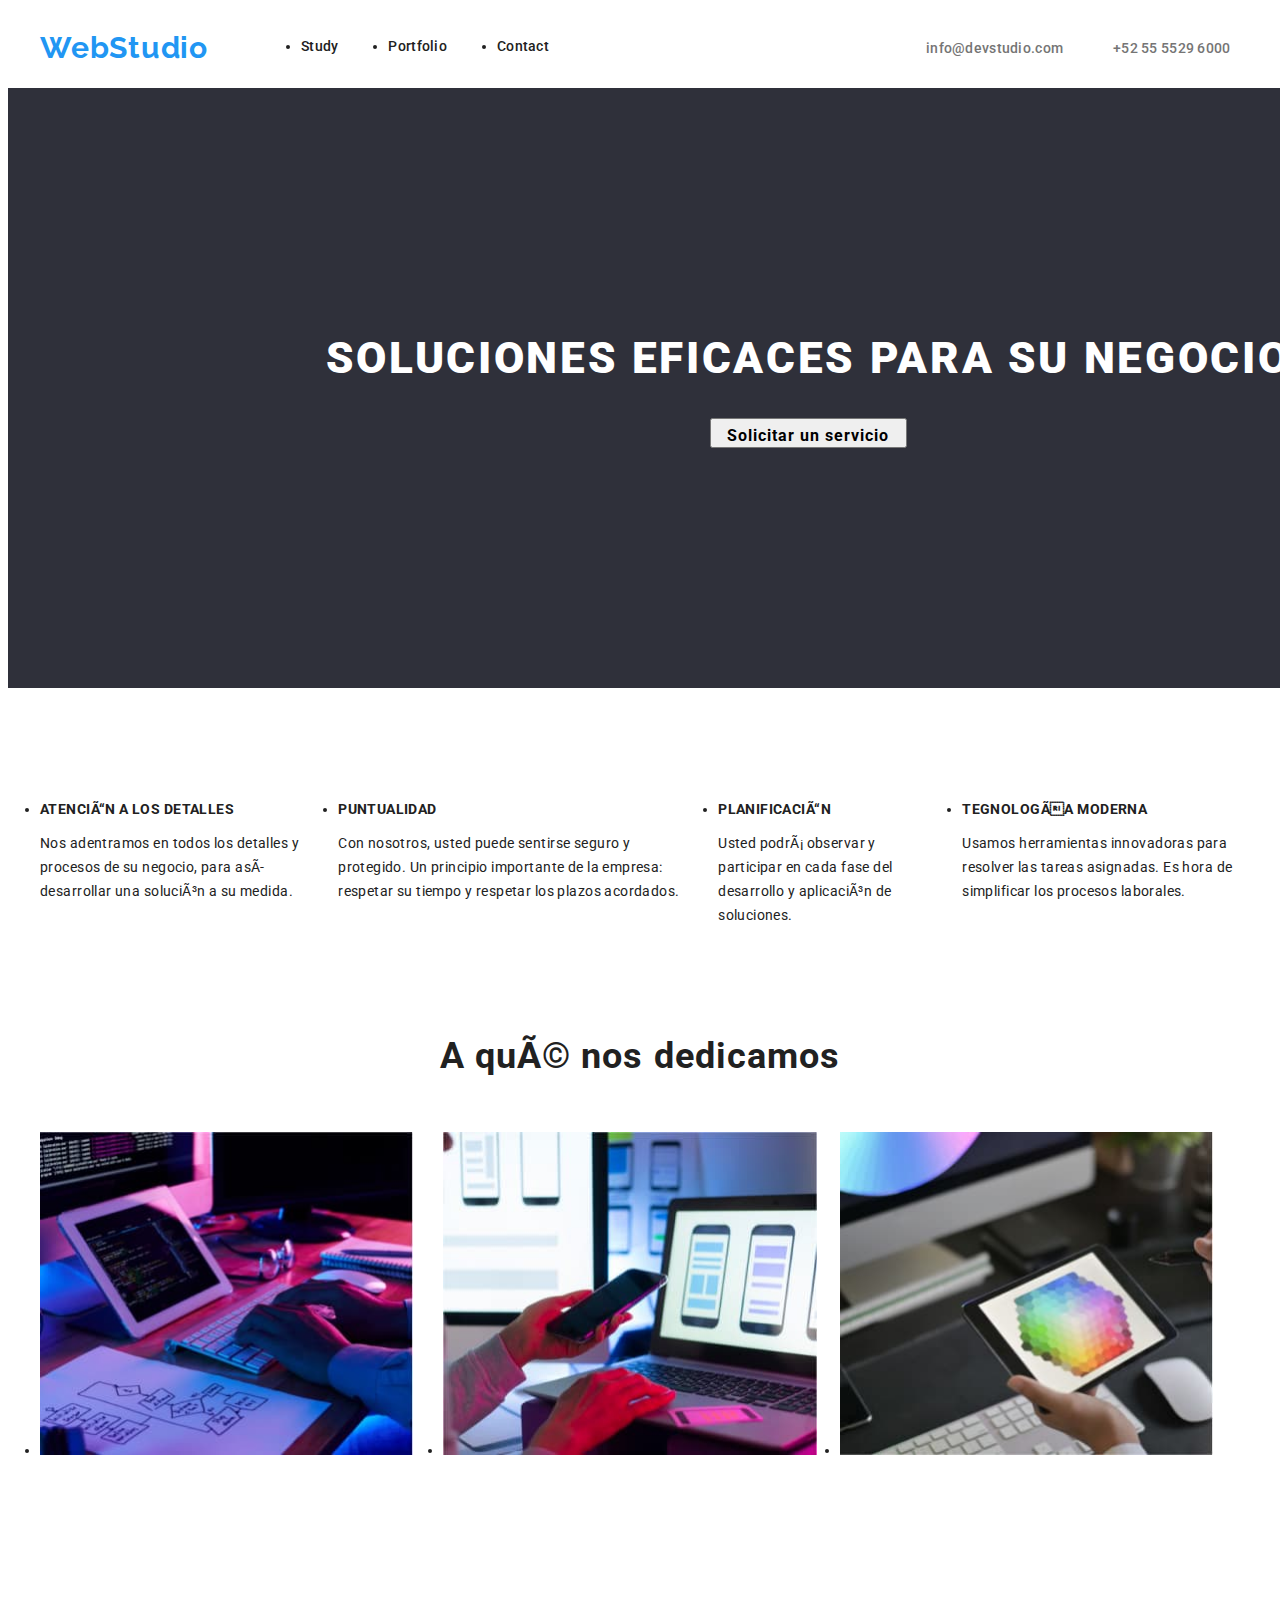
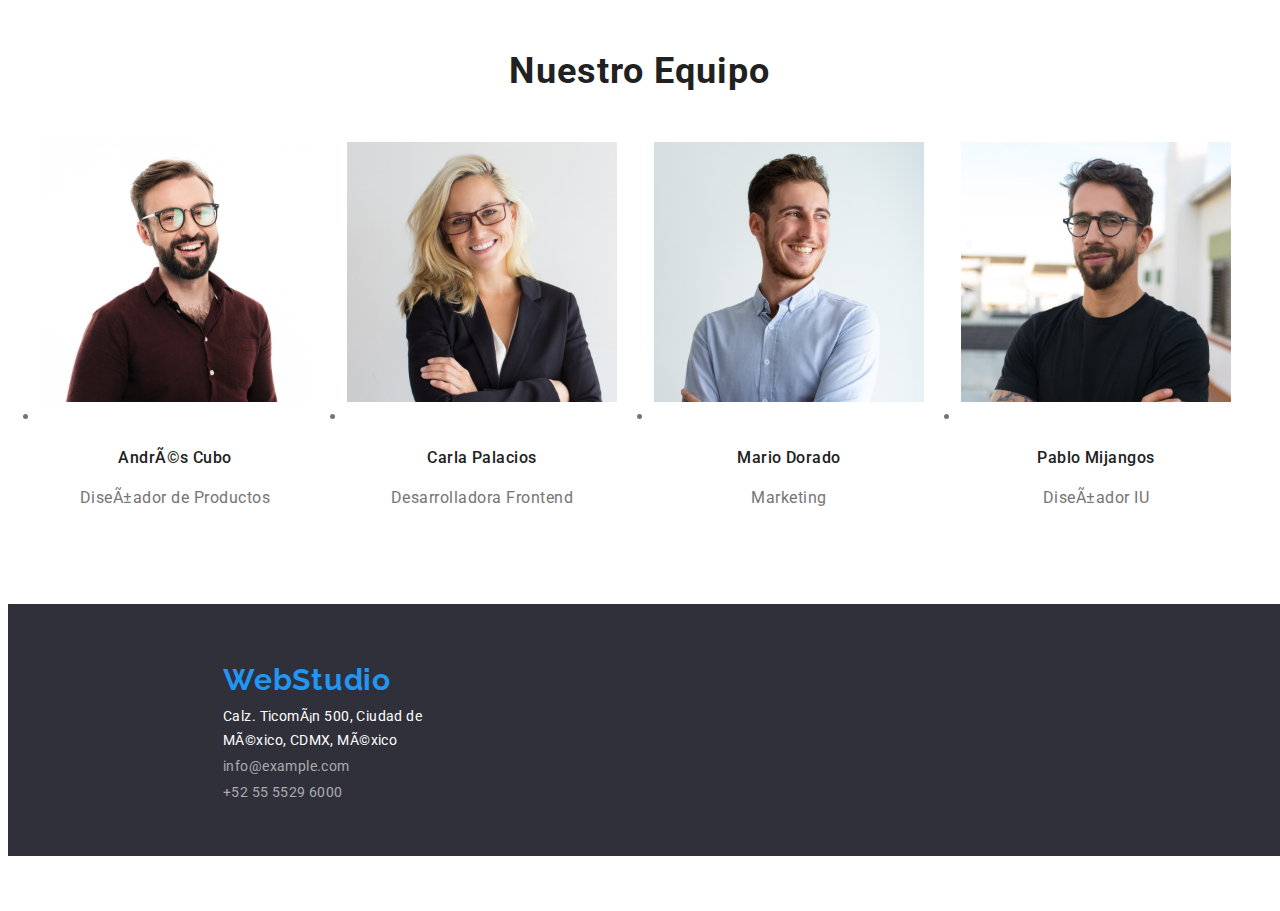
<file: index.html>
<!DOCTYPE html>
<html>
  <head>
    <link rel="stylesheet" href="./css/styles.css">
    <meta charset="utf=8" />
    <link rel="preconnect" href="https://fonts.googleapis.com">
    <link rel="preconnect" href="https://fonts.gstatic.com" crossorigin>
    <link href="https://fonts.googleapis.com/css2?family=Raleway&display=swap" rel="stylesheet">

    <link rel="preconnect" href="https://fonts.googleapis.com">
    <link rel="preconnect" href="https://fonts.gstatic.com" crossorigin>
    <link href="https://fonts.googleapis.com/css2?family=Roboto&display=swap" rel="stylesheet">
    
  </head>
  <body class="main-font-roboto-fourhundred">
    <header class="container align-all">
      <a class="logos-page" 
        href="https://www.figma.com/file/PbLsPaq3rqdlmDubktEo3F/Web-Studio-Project?node-id=0%3A1"
      >
        <h3 class="texty">WebStudio</h3>
      </a>
      <nav class="roboto-five-hundred">
        <!-- La navegación а otros sitios -->
        <ul class="show-inline">
          <li><a class="enlaces first-link" href="index.html">Study</a></li>
          <li><a class="enlaces second-link" href="portfolio.html">Portfolio</a></li>
          <li><a class="enlaces third-link" href="contact">Contact</a></li>
        </ul>
      </nav>
      <p class="contacts-top" >info@devstudio.com</p>
    <p class="contacts-top phone-contact" >+52 55 5529 6000</p>
    </header>
    

    <main class= "big-box">
      <h1 id="main-tittle">SOLUCIONES EFICACES PARA SU NEGOCIO</h1>
      <button class="button-mainpage" TYPE="Solicitar un servicio">Solicitar un servicio</button>
    </main>
      <ul class="container">
        <li class="fist-element">
          <article >
            <h3 class="tittles-middle-page">ATENCIÓN A LOS DETALLES</h3>
            <p>
              Nos adentramos en todos los detalles y procesos de su negocio,
              para así desarrollar una solución a su medida.
            </p>
          </article>
        </li>
        <li class="second-element">
          <article>
            <h3 class="tittles-middle-page">PUNTUALIDAD</h3>
            <p>
              Con nosotros, usted puede sentirse seguro y protegido. Un
              principio importante de la empresa: respetar su tiempo y respetar
              los plazos acordados.
            </p>
          </article>
        </li>
        <li class="third-elemen">
          <article>
            <h3 class="tittles-middle-page">PLANIFICACIÓN</h3>
            <p>
              Usted podrá observar y participar en cada fase del desarrollo y
              aplicación de soluciones.
            </p>
          </article>
        </li>
        <li>
          <article>
            <h3 class="tittles-middle-page">TEGNOLOGÍA MODERNA</h3>
            <p>
              Usamos herramientas innovadoras para resolver las tareas
              asignadas. Es hora de simplificar los procesos laborales.
            </p>
          </article>
        </li>
      </ul>
      <h2 class="tittles-imag">A qué nos dedicamos</h2>
      <ul class="container">
        <li class="first-image">
          <img
            src="images/ipadkeyboardandpaper.jpg"
            alt="ipad keyboard and paper"
            width="373.16px"
          />
        </li>
        <li class="second-image">
          <img
            src="images/laptopandsmartphone.jpg"
            alt="laptop and hand holding smartphone"
            width="373.16px"
          />
        </li>
        <li>
          <img
            src="images/ipadcolorsonscreen.jpg"
            alt="hand holding ipad with colors on screen"
            width="373.16"
          />
        </li>
      </ul>

      <h2 class="tittles-images">Nuestro Equipo</h2>
      <ul class="description container">
        <li>
          <div class="index-cards">
            <img   class="image-size" src="images/andrescuboprofilepic.jpg"
            alt="Andres Cubo profile pic with glasses and beard.">
            <h4 class="names">Andrés Cubo</h4>
              Diseñador de Productos
          </div>
          
        </li>
        <li>
          <div class="index-cards">
            <img   class="image-size" src="images/carlapalaciosprofilepic.jpg"
            alt="Blond Carla Palacios profile pic wearing a black jacket, smiling and glasses.">
            <h4 class="names">Carla Palacios</h4>
              Desarrolladora Frontend
          </div>
          
        </li>
        <li>
          <div class="index-cards">
            <img   class="image-size" src="images/mariodoradoprofilepic.jpg"
            alt="Mario Dorado profile pic smiling and wearing a white shirt">
            <h4 class="names">Mario Dorado</h4>
              Marketing
          </div>
          
        </li>
        <li>
          <div class="index-cards">
            <img   class="image-size" src="images/pablomijangosprofilepic.jpg"
            alt="Pablo Mijangos profile pic wearing black T-shirt, glasses and has lock beard">
            <h4 class="names">Pablo Mijangos</h4>
              Diseñador IU
          </div>
          
        </li>
      </ul>
    
    <footer class="bottom-box">
      <a class="logos-page " href="http://">
        <h3 class="logos-gap">WebStudio</h3>
      </a>
      <address class="address">Calz. Ticomán 500, Ciudad de México, CDMX, México</address>
      <p class="contacts-bottom-one">info@example.com</p>
      <p class="contacts-bottom-two">+52 55 5529 6000</p>
    </footer>
  </body>
</html>
</file>
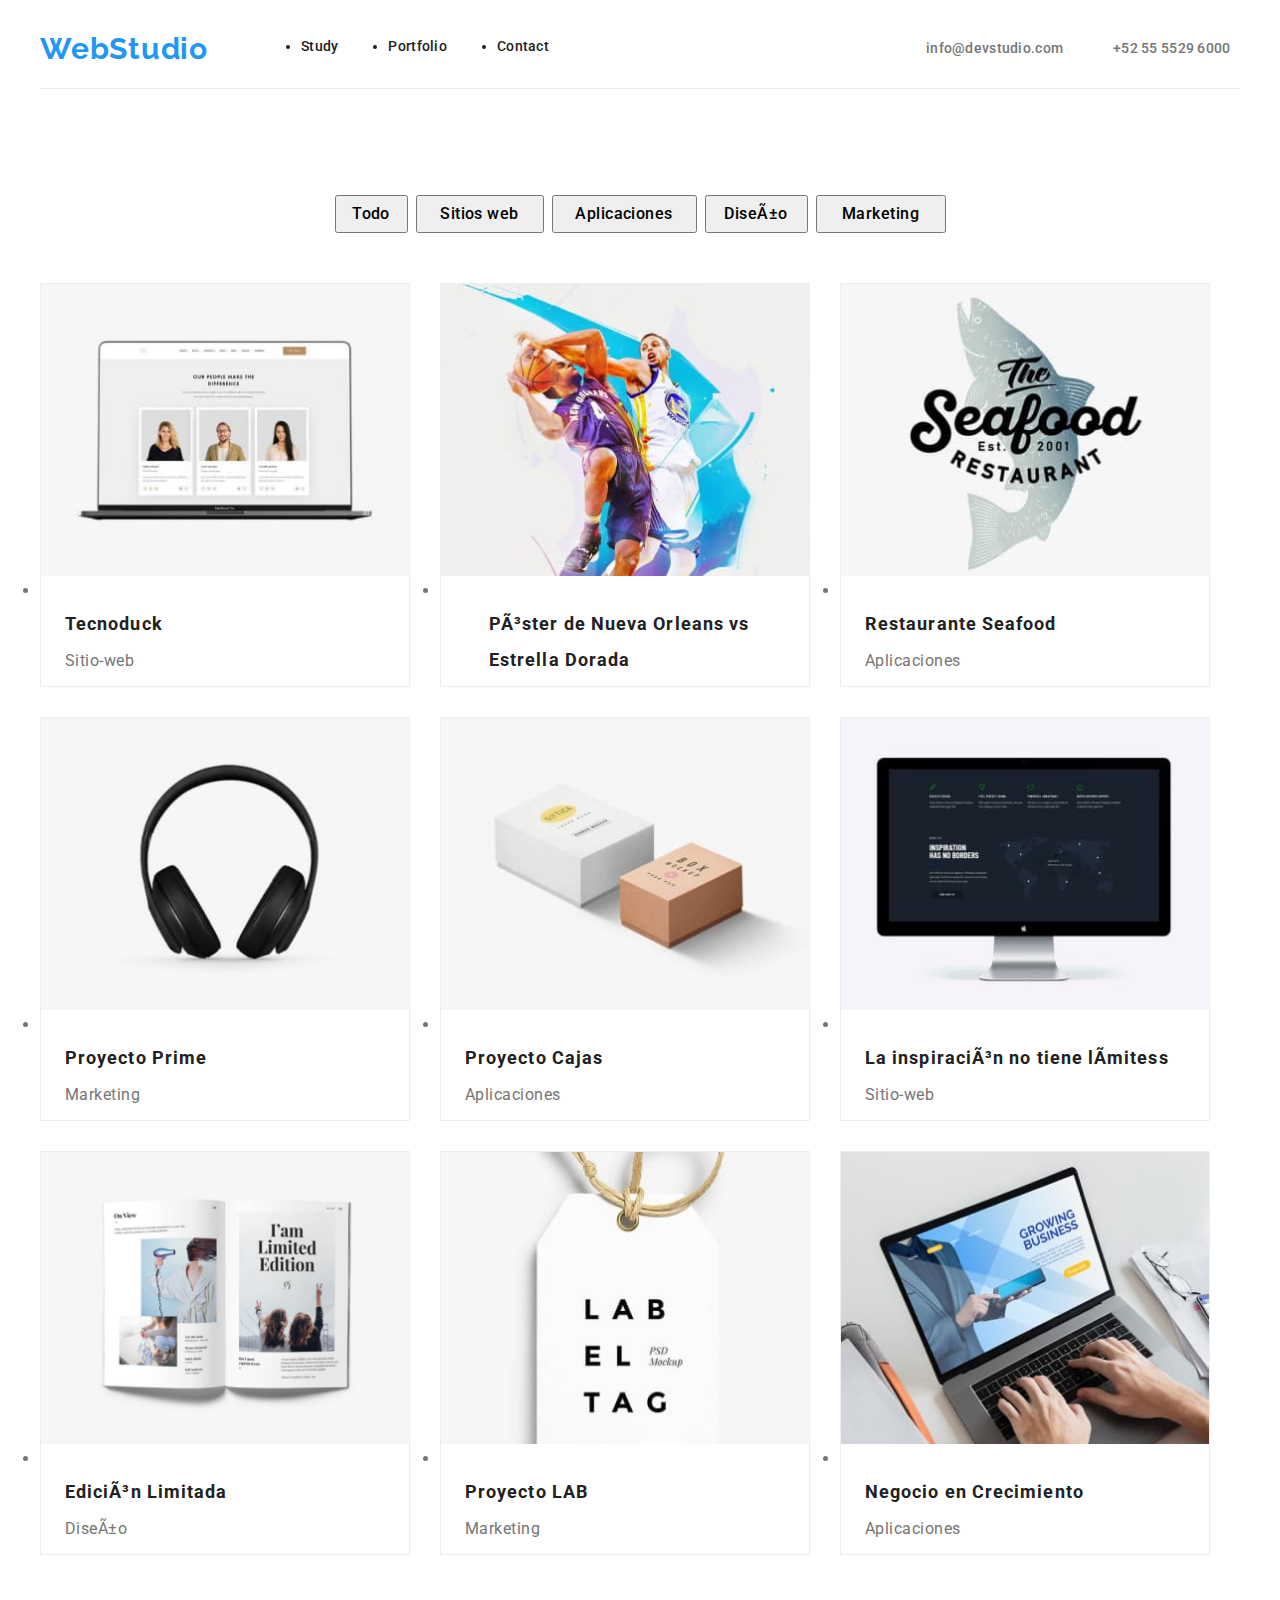
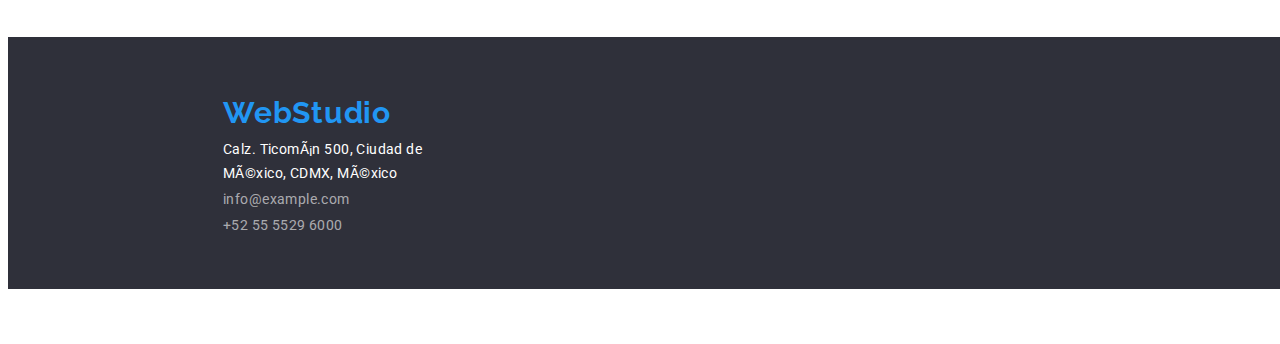
<file: portfolio.html>
<!DOCTYPE html>
<html>
  <head>
    <meta charset="utf=8" />
    <link rel="stylesheet" href="./css/styles.css" />
    <link rel="preconnect" href="https://fonts.googleapis.com" />
    <link rel="preconnect" href="https://fonts.gstatic.com" crossorigin />
    <link
      href="https://fonts.googleapis.com/css2?family=Raleway&display=swap"
      rel="stylesheet"
    />

    <link rel="preconnect" href="https://fonts.googleapis.com" />
    <link rel="preconnect" href="https://fonts.gstatic.com" crossorigin />
    <link
      href="https://fonts.googleapis.com/css2?family=Roboto&display=swap"
      rel="stylesheet"
    />
  </head>
  <body class="main-font-roboto-fourhundred">
    <header class="container align-all container-box">
      <a
        class="logos-page"
        href="https://www.figma.com/file/PbLsPaq3rqdlmDubktEo3F/Web-Studio-Project?node-id=0%3A1"
      >
        <h3 class="texty">WebStudio</h3>
      </a>
      <nav class="roboto-five-hundred">
        <!-- La navegación а otros sitios -->
        <ul class="show-inline">
          <li>
            <a
              class="enlaces first-link"
              href="file:///C:/Kmi/Kmi-developer/goit-markup-hw-03/index.html"
              >Study</a
            >
          </li>
          <li><a class="enlaces second-link" href="portfolio.html">Portfolio</a></li>
          <li><a class="enlaces third-link" href="contact.html">Contact</a></li>
        </ul>
      </nav>
      <p class="contacts-top">info@devstudio.com</p>
      <p class="contacts-top phone-contact">+52 55 5529 6000</p>
    </header>

    <main>
      <ul class="container align-to-container">
        <li>
          <button class="portfolio-buttons-first" type="Todo">Todo</button>
        </li>
        <li>
          <button class="portfolio-buttons-second" type="Sitios web">
            Sitios web
          </button>
        </li>
        <li>
          <button class="portfolio-buttons-third" type="Aplicaciones">
            Aplicaciones
          </button>
        </li>
        <li>
          <button class="portfolio-buttons-fourth" type="Diseño">Diseño</button>
        </li>
        <li>
          <button class="portfolio-buttons-fith" type="Marketing">
            Marketing
          </button>
        </li>
      </ul>

      <ul class="card-content container-wrap">
        <li>
          <div class="card card-one">
            <img
              class="image-size"
              src="images/2laptopwhitebackground.jpg"
              alt="A laptop with white background."
            />
            <h4 class="tittles-portfolio">Tecnoduck</h4>
            <div class="padding">Sitio-web</div>
          </div>
        </li>
        <li>
          <div class="card card-two">
            <img
              class="image-size"
              src="images/2basketballplayersjumpling.jpg"
              alt="Two basketball players jumpling for a ball."
            />
            <h4 class="tittles-portfolio">
              <div class="padding">Póster de Nueva Orleans vs Estrella Dorada</div>
            </h4>
          </div>
        </li>
        <li>
          <div class="card card-three">
            <img
              class="image-size"
              src="images/2theseafoodlogowithfishinthebackground.jpg"
              alt="The seafood logo with fish in the background."
            />
            <h4 class="tittles-portfolio">Restaurante Seafood</h4>
            <div class="padding">Aplicaciones</div>
          </div>
        </li>
        <li>
          <div class="card card-fourth">
            <img
              class="image-size"
              src="images/2blackheadphoneswhitebackground.jpg"
              alt="Black headphones with white background."
            />
            <h4 class="tittles-portfolio">Proyecto Prime</h4>
            <div class="padding">Marketing</div>
          </div>
        </li>
        <li>
          <div class="card card-five">
            <img
              class="image-size"
              src="images/2twomockupboxes.jpg"
              alt="Two mock-up boxes different brown and white."
            />
            <h4 class="tittles-portfolio">Proyecto Cajas</h4>
            <div class="padding">Aplicaciones</div>
          </div>
        </li>
        <li>
          <div class="card card-six">
            <img
              class="image-size"
              src="images/2applescreenmonitorwhitebackground.jpg"
              alt="Apple screen monitor white background."
            />
            <h4 class="tittles-portfolio">La inspiración no tiene límitess</h4>
            <div class="padding">Sitio-web</div>
          </div>
        </li>
        <li>
          <div class="card card-seven">
            <img
              class="image-size"
              src="images/2magazinopnewhitebackground.jpg"
              alt="Magazin open with white background."
            />
            <h4 class="tittles-portfolio">Edición Limitada</h4>
            <div class="padding">Diseño</div>
          </div>
        </li>
        <li>
          <div class="card card-eight">
            <img
              class="image-size"
              src="images/2whitetagsayslabeltag.jpg"
              alt="White tag that says label tag."
            />
            <h4 class="tittles-portfolio">Proyecto LAB</h4>
            <div class="padding">Marketing</div>
          </div>
        </li>
        <li>
          <div class="card card-nine">
            <img
              class="image-size"
              src="images/2someonetypingonalaptop.jpg"
              alt="Someone typing on a laptop."
            />
            <h4 class="tittles-portfolio">Negocio en Crecimiento</h4>
            <div class="padding">Aplicaciones</div>
          </div>
        </li>
      </ul>
    </main>
    <footer class="bottom-box">
      <a class="logos-page" href="http://">
        <h3 class="logos-gap">WebStudio</h3>
      </a>
      <address class="address">
        Calz. Ticomán 500, Ciudad de México, CDMX, México
      </address>
      <p class="contacts-bottom-one">info@example.com</p>
      <p class="contacts-bottom-two">+52 55 5529 6000</p>
    </footer>
  </body>
</html>
</file>
<file: css/styles.css>
.main-font-roboto-fourhundred {
    font-family: 'Roboto', Arial, Helvetica, sans-serif;
font-style: normal;
font-weight: 400;
font-size: 14px;
line-height: 24px;
letter-spacing: 0.03em;
text-decoration: none;
color: #212121;

}
   
.button-mainpage {
    
    width: 197px;
height: 30px;
align-items: center;
font-family: inherit;
font-style: normal;
font-weight: 700;
font-size: 16px;
line-height: 30px;
/* identical to box height, or 188% */

text-align: center;
letter-spacing: 0.06em;


     
}



.button-mainpage:hover {
    color: #FFFFFF;
    cursor: pointer;
    background-color: #2196F3;
    
}
.button-mainpage:focus {
    color: black;
    
}
.contacts-top {
    

font-weight: 500;
font-size: 14px;
line-height: 16px;
letter-spacing: 0.02em;
text-decoration: none;
color: #757575;
margin: 0%;
    
}
.contacts-top:hover {
    color:#2196F3;
    cursor: pointer;
    
}
.contacts-bottom-one {
    
font-weight: 400;
font-size: 14px;
line-height: 24px;
letter-spacing: 0.03em;
text-decoration: none;
color: rgba(255, 255, 255, 0.6);
background: #2F303A;
margin: 0% auto 2px 215px ;
}
.contacts-bottom-two {
    
    font-weight: 400;
    font-size: 14px;
    line-height: 24px;
    letter-spacing: 0.03em;
    text-decoration: none;
    color: rgba(255, 255, 255, 0.6);
    background: #2F303A;
    margin: 0% auto 60px 215px;
    }
.contacts-bottom-one:hover {
    cursor: pointer;
    color: #2196F3;
}
.contacts-bottom-two:hover {
    cursor: pointer;
    color: #2196F3;
}
.enlaces:hover {
    color: #2196F3;
    cursor: pointer;
}
.enlaces:focus {
    color: black;
    text-decoration: none;
    
}
.enlaces {
    text-decoration: none;
    
    font-style: normal;
    font-weight: 500;
    font-size: 14px;
    line-height: 16px;
    letter-spacing: 0.02em;
    color: inherit ;
}

.logos-page {
    color: #2196F3;
    text-decoration: none;
    
    font-family: 'Raleway';
    font-style: normal;
    font-weight: 700;
    font-size: 26px;
    line-height: 31px;
/* identical to box height */

    text-align: left;
    letter-spacing: 0.03em;
  

}
.logos-page:hover {
    color: black;
    
}
.portfolio-buttons-first:hover {
    background-color: #2196F3;
    color: #FFFFFF;
    border-color: #2196F3;
}
.portfolio-buttons-first:focus {
    background-color: #2196F3;
    color: black;
}
.portfolio-buttons-second:hover {
    background-color: #2196F3;
    color: #FFFFFF;
    border-color: #2196F3;
}
.portfolio-buttons-second:focus {
    background-color: #2196F3;
    color: black;
}
.portfolio-buttons-third:hover {
    background-color: #2196F3;
    color: #FFFFFF;
    border-color: #2196F3;
}
.portfolio-buttons-third:focus {
    background-color: #2196F3;
    color: black;
}
.portfolio-buttons-fourth:hover {
    background-color: #2196F3;
    color: #FFFFFF;
    border-color: #2196F3;
}
.portfolio-buttons-fourth:focus {
    background-color: #2196F3;
    color: black;
}
.portfolio-buttons-fith:hover {
    background-color: #2196F3;
    color: #FFFFFF;
    border-color: #2196F3;
}
.portfolio-buttons-fith:focus {
    background-color: #2196F3;
    color: black;
}
.portfolio-buttons-first {
    width: 73px;
height: 38px;


font-family: 'Roboto';
font-style: normal;
font-weight: 500;
font-size: 16px;
line-height: 26px;
/* identical to box height, or 162% */

text-align: center;
letter-spacing: 0.03em;


cursor: pointer;
}
.portfolio-buttons-second {
    width: 128px;
height: 38px;


font-family: 'Roboto';
font-style: normal;
font-weight: 500;
font-size: 16px;
line-height: 26px;
/* identical to box height, or 162% */

text-align: center;
letter-spacing: 0.03em;


cursor: pointer;
}
.portfolio-buttons-third {
    width: 145px;
height: 38px;


font-family: 'Roboto';
font-style: normal;
font-weight: 500;
font-size: 16px;
line-height: 26px;
/* identical to box height, or 162% */

text-align: center;
letter-spacing: 0.03em;


cursor: pointer;
}
.portfolio-buttons-fourth {
    width: 103px;
height: 38px;


font-family: 'Roboto';
font-style: normal;
font-weight: 500;
font-size: 16px;
line-height: 26px;
/* identical to box height, or 162% */

text-align: center;
letter-spacing: 0.03em;


cursor: pointer;
}
.portfolio-buttons-fith {
    width: 130px;
height: 38px;


font-family: 'Roboto';
font-style: normal;
font-weight: 500;
font-size: 16px;
line-height: 26px;
/* identical to box height, or 162% */

text-align: center;
letter-spacing: 0.03em;


cursor: pointer;
}

.roboto-five-hundred {
    font-family: 'Roboto';
font-style: normal;
font-weight: 500;
font-size: 14px;
line-height: 16px;
letter-spacing: 0.02em;
text-decoration: none;
/* Agregue esto pero no a funcionado , solo funciono agregando border y margin sin pensar*/
display: flexbox;
    width: 281px;
    height: 20px;
    border-right: 344px;
margin-left: 93px;
margin-right: 344px;
}
#main-tittle {
    font-family: 'Roboto';
font-style: normal;
font-weight: 900;
font-size: 44px;
line-height: 60px;
/* or 136% */

text-align: center;
letter-spacing: 0.06em;
text-transform: uppercase;
color: #FFFFFF;
background-color: #2F303A;
margin-bottom: 30px;
margin-top: 0%;
}
.tittles-middle-page {
    font-family: 'Roboto';

font-weight: 700;
font-size: 14px;
line-height: 16px;
letter-spacing: 0.03em;
text-transform: uppercase;


}
.tittles-images {
    font-family: 'Roboto';
    font-style: normal;
    font-weight: 700;
    font-size: 36px;
    line-height: 42px;
    text-align: center;
    letter-spacing: 0.03em;
    border: 0px;
    margin-top: 188px;
    margin-bottom: 50px;
    
    
}
.names {
    font-family: 'Roboto';
font-style: normal;
font-weight: 500;
font-size: 16px;
line-height: 19px;
/* identical to box height */

text-align: center;
letter-spacing: 0.03em;

color: #212121;
}
.description {
    
font-style: normal;
font-weight: 400;
font-size: 16px;
line-height: 19px;
/* identical to box height */

text-align: center;
letter-spacing: 0.03em;

color: #757575;
gap: 37px;
margin-bottom: 94px;

}
.tittles-portfolio { 
    
font-style: normal;
font-weight: 700;
font-size: 18px;
line-height: 36px;
/* identical to box height, or 200% */

letter-spacing: 0.06em;

color: #212121;
margin-top: 0%;
margin-bottom: 4px;
padding-left: 24px;

}
.padding {
    padding-left: 24px;
}
.index-cards{
    width: 270px;
    height: 368px;
}
.card {
    width: 370px;
    height: 404px;
    margin-bottom: 20;
    box-sizing: border-box;
    background: #FFFFFF;
    border: 1px solid #EEEEEE;
}
.image-size {
    max-width: 100%;
    height: auto;
    margin-bottom: 20px;
}
.card-content{
    
font-style: normal;
font-weight: 400;
font-size: 16px;
line-height: 30px;
/* identical to box height, or 188% */

letter-spacing: 0.03em;

color: #757575

}
.card-one:hover {
    cursor: pointer;
    background: #FFFFFF;
border: 1px solid #EEEEEE;
box-shadow: 0px 1px 1px rgba(0, 0, 0, 0.12), 0px 4px 4px rgba(0, 0, 0, 0.06), 1px 4px 6px rgba(0, 0, 0, 0.16);
}
.card-two:hover {
    cursor: pointer;
    background: #FFFFFF;
border: 1px solid #EEEEEE;
box-shadow: 0px 1px 1px rgba(0, 0, 0, 0.12), 0px 4px 4px rgba(0, 0, 0, 0.06), 1px 4px 6px rgba(0, 0, 0, 0.16);
}
.card-fourth:hover {
    cursor: pointer;
    background: #FFFFFF;
border: 1px solid #EEEEEE;
box-shadow: 0px 1px 1px rgba(0, 0, 0, 0.12), 0px 4px 4px rgba(0, 0, 0, 0.06), 1px 4px 6px rgba(0, 0, 0, 0.16);
}
.card-five:hover {
    cursor: pointer;
    background: #FFFFFF;
border: 1px solid #EEEEEE;
box-shadow: 0px 1px 1px rgba(0, 0, 0, 0.12), 0px 4px 4px rgba(0, 0, 0, 0.06), 1px 4px 6px rgba(0, 0, 0, 0.16);
}
.card-six:hover {
    cursor: pointer;
    background: #FFFFFF;
border: 1px solid #EEEEEE;
box-shadow: 0px 1px 1px rgba(0, 0, 0, 0.12), 0px 4px 4px rgba(0, 0, 0, 0.06), 1px 4px 6px rgba(0, 0, 0, 0.16);
}
.card-seven:hover {
    cursor: pointer;
    background: #FFFFFF;
border: 1px solid #EEEEEE;
box-shadow: 0px 1px 1px rgba(0, 0, 0, 0.12), 0px 4px 4px rgba(0, 0, 0, 0.06), 1px 4px 6px rgba(0, 0, 0, 0.16);
}
.card-eight:hover {
    cursor: pointer;
    background: #FFFFFF;
border: 1px solid #EEEEEE;
box-shadow: 0px 1px 1px rgba(0, 0, 0, 0.12), 0px 4px 4px rgba(0, 0, 0, 0.06), 1px 4px 6px rgba(0, 0, 0, 0.16);
}
.card-nine:hover {
    cursor: pointer;
    background: #FFFFFF;
border: 1px solid #EEEEEE;
box-shadow: 0px 1px 1px rgba(0, 0, 0, 0.12), 0px 4px 4px rgba(0, 0, 0, 0.06), 1px 4px 6px rgba(0, 0, 0, 0.16);
}
.card-three:hover {
    cursor: pointer;
    background: #FFFFFF;
border: 1px solid #EEEEEE;
box-shadow: 0px 1px 1px rgba(0, 0, 0, 0.12), 0px 4px 4px rgba(0, 0, 0, 0.06), 1px 4px 6px rgba(0, 0, 0, 0.16);
}

.address {
    
font-style: normal;
font-weight: 400;
font-size: 14px;
line-height: 24px;
/* or 171% */

letter-spacing: 0.03em;
background-color: #2F303A;
color: #FFFFFF;
margin:0% auto 2px 215px;
display: flex;
flex-wrap: wrap;
width: 231px;

}
.container{
    /* box-sizing: border-box; no necesario  cuando usamos display flex*/
    
    display: flex;
    width: 1200px;
    height: auto;
    padding: 0% 0%;
    margin-right: auto;
    margin-left: auto;
    margin-top: 0%;
    
}
.first-element{
    margin-right: 30px;
}
.second-element{
    margin-right: 30px;
    margin-left: 30px;
}
.third-elemen{
    margin-right: 30px;
}
.first-image{
    margin-right: 30.26px;
}
.second-image{
    margin-right: 23.42px;
}
.big-box{
    display: flex;
    box-sizing:content-box;
    
    width: 1600px;
    height: 600px;
    background-color: #2F303A;
    margin-top: 25px;
    margin-right: auto;
    margin-left: auto;
    flex-direction: column;
    align-items: center;
    justify-content: center;
    margin-bottom: 95px;
    
}
.show-inline{
    display: flex;
    margin:0%;
    padding: 0%;
   
    
}
.first-link{
    padding: 0% 0%;
    margin-left: 0px;
    margin-right: 50px;
}
.second-link{
    padding: 0% 0%;
    margin-right: 50px;

}
.third-link{
    padding: 0% 0%;
    
    
}
.phone-contact{
    margin-left: 50px;
}
.align-all{
    align-items: center;
    padding-top: 24px;
    
}
.texty{
    margin: 0%;
}
.tittles-imag{
    font-family: 'Roboto';
    font-style: normal;
    font-weight: 700;
    font-size: 36px;
    line-height: 42px;
    text-align: center;
    letter-spacing: 0.03em;
    padding: 0%;
    border: 0px;
    margin-top: 94px;
    margin-bottom: 55.05px;
}
.bottom-box{
    box-sizing:content-box;
    
    width: 1600px;
    height: 252px;
    background-color: #2F303A;
    
  
    margin: 0% auto 55px auto;

}
.logos-gap{
    padding-top: 60px;
    padding-left: 215px;
    margin: 0% 0% 9px 0%;
}
.align-to-container{
    justify-content: center;
    margin-bottom: 50px;
    gap:8px;
    
}
.align-to-container li{
    list-style: none;
}
.container-wrap{
    /* box-sizing: border-box; no necesario  cuando usamos display flex*/
    
    display: flex;
    width: 1200px;
    height: auto;
    padding: 0% 0%;
    margin-right: auto;
    margin-left: auto;
    margin-top: 0%;
    flex-wrap: wrap;
    gap: 30px;
    margin-bottom: 82px;
    
}
.container-box{
    /* box-sizing: border-box; no necesario  cuando usamos display flex*/
    
    display: flex;
    width: 1200px;
    height: 80px;
    padding: 0% 0%;
    margin-right: auto;
    margin-left: auto;
    margin-top: 0%;
    margin-bottom: 106px;
    border-bottom: solid 1px #ECECEC;
    
}
</file>
